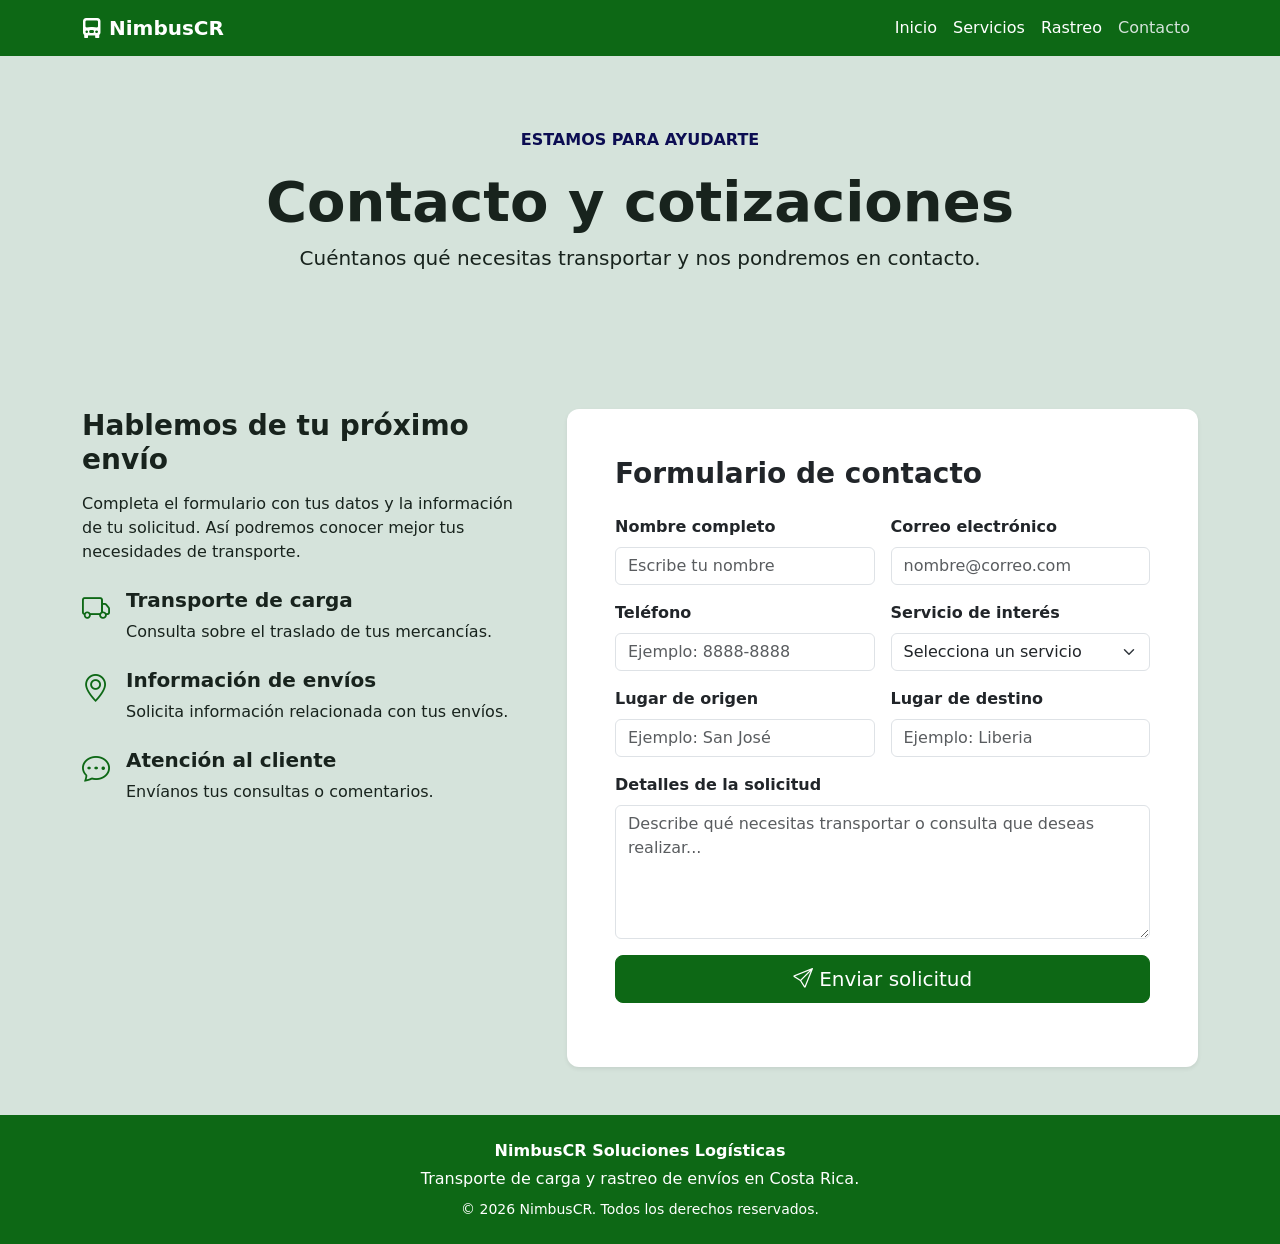
<file: contacto.html>
<!DOCTYPE html>
<html lang="es">

<head>
    <meta charset="UTF-8">
    <meta name="viewport" content="width=device-width, initial-scale=1.0">
    <meta name="description"
        content="Contacta con NimbusCR Soluciones Logísticas y solicita información o una cotización de transporte de carga.">
    <title>NimbusCR | Contacto y cotizaciones</title>

    <link href="https://cdn.jsdelivr.net/npm/bootstrap@5.3.3/dist/css/bootstrap.min.css" rel="stylesheet">
    <link href="https://cdn.jsdelivr.net/npm/bootstrap-icons@1.11.3/font/bootstrap-icons.min.css" rel="stylesheet">
    <link rel="stylesheet" href="css/estilos.css">
</head>

<body>

    <header>
        <nav class="navbar navbar-expand-lg navbar-dark bg-nimbus-green">
            <div class="container">
                <a class="navbar-brand fw-bold" href="index.html">
                    <i class="bi bi-truck-front-fill"></i> NimbusCR
                </a>

                <button class="navbar-toggler" type="button" data-bs-toggle="collapse" data-bs-target="#menuPrincipal"
                    aria-controls="menuPrincipal" aria-expanded="false" aria-label="Abrir menú de navegación">
                    <span class="navbar-toggler-icon"></span>
                </button>

                <div class="collapse navbar-collapse" id="menuPrincipal">
                    <ul class="navbar-nav ms-auto">
                        <li class="nav-item"><a class="nav-link" href="index.html">Inicio</a></li>
                        <li class="nav-item"><a class="nav-link" href="servicios.html">Servicios</a></li>
                        <li class="nav-item"><a class="nav-link" href="rastreo.html">Rastreo</a></li>
                        <li class="nav-item"><a class="nav-link active" aria-current="page"
                                href="contacto.html">Contacto</a></li>
                    </ul>
                </div>
            </div>
        </nav>
    </header>

    <main>
        <section class="bg-nimbus-light py-5">
            <div class="container text-center py-4">
                <p class="text-nimbus-blue fw-semibold text-uppercase">Estamos para ayudarte</p>
                <h1 class="display-4 fw-bold">Contacto y cotizaciones</h1>
                <p class="lead">Cuéntanos qué necesitas transportar y nos pondremos en contacto.</p>
            </div>
        </section>

        <section class="container py-5">
            <div class="row g-5">

                <div class="col-lg-5">
                    <h2 class="h3 fw-bold mb-3">Hablemos de tu próximo envío</h2>
                    <p>
                        Completa el formulario con tus datos y la información de tu solicitud. Así podremos conocer
                        mejor tus necesidades de transporte.
                    </p>

                    <div class="mt-4">
                        <article class="d-flex gap-3 mb-4">
                            <i class="bi bi-truck fs-3 text-nimbus-green" aria-hidden="true"></i>
                            <div>
                                <h3 class="h5 fw-bold">Transporte de carga</h3>
                                <p class="mb-0">Consulta sobre el traslado de tus mercancías.</p>
                            </div>
                        </article>

                        <article class="d-flex gap-3 mb-4">
                            <i class="bi bi-geo-alt fs-3 text-nimbus-green" aria-hidden="true"></i>
                            <div>
                                <h3 class="h5 fw-bold">Información de envíos</h3>
                                <p class="mb-0">Solicita información relacionada con tus envíos.</p>
                            </div>
                        </article>

                        <article class="d-flex gap-3">
                            <i class="bi bi-chat-dots fs-3 text-nimbus-green" aria-hidden="true"></i>
                            <div>
                                <h3 class="h5 fw-bold">Atención al cliente</h3>
                                <p class="mb-0">Envíanos tus consultas o comentarios.</p>
                            </div>
                        </article>
                    </div>

                
                </div>

                <div class="col-lg-7">
                    <div class="card border-0 shadow-sm">
                        <div class="card-body p-4 p-md-5">
                            <h2 class="h3 fw-bold mb-4">Formulario de contacto</h2>

                            <form action="#" method="get">

                                <div class="row g-3">

                                    <div class="col-md-6">
                                        <label for="nombre" class="form-label fw-semibold">Nombre completo</label>
                                        <input type="text" class="form-control" id="nombre" name="nombre"
                                            placeholder="Escribe tu nombre">
                                    </div>

                                    <div class="col-md-6">
                                        <label for="correo" class="form-label fw-semibold">Correo electrónico</label>
                                        <input type="email" class="form-control" id="correo" name="correo"
                                            placeholder="nombre@correo.com">
                                    </div>

                                    <div class="col-md-6">
                                        <label for="telefono" class="form-label fw-semibold">Teléfono</label>
                                        <input type="tel" class="form-control" id="telefono" name="telefono"
                                            placeholder="Ejemplo: 8888-8888">
                                    </div>

                                    <div class="col-md-6">
                                        <label for="servicio" class="form-label fw-semibold">Servicio de interés</label>
                                        <select class="form-select" id="servicio" name="servicio">
                                            <option value="" selected>Selecciona un servicio</option>
                                            <option value="Transporte de carga">Transporte de carga</option>
                                            <option value="Gestion de envios">Gestión de envíos</option>
                                            <option value="Rastreo de envios">Rastreo de envíos</option>
                                            <option value="Otro">Otro</option>
                                        </select>
                                    </div>

                                    <div class="col-md-6">
                                        <label for="origen" class="form-label fw-semibold">Lugar de origen</label>
                                        <input type="text" class="form-control" id="origen" name="origen"
                                            placeholder="Ejemplo: San José">
                                    </div>

                                    <div class="col-md-6">
                                        <label for="destino" class="form-label fw-semibold">Lugar de destino</label>
                                        <input type="text" class="form-control" id="destino" name="destino"
                                            placeholder="Ejemplo: Liberia">
                                    </div>

                                    <div class="col-12">
                                        <label for="mensaje" class="form-label fw-semibold">Detalles de la
                                            solicitud</label>
                                        <textarea class="form-control" id="mensaje" name="mensaje" rows="5"
                                            placeholder="Describe qué necesitas transportar o consulta que deseas realizar..."></textarea>
                                    </div>

                                    <div class="col-12">
                                        <button type="submit" class="btn btn-nimbus-green btn-lg w-100">
                                            <i class="bi bi-send" aria-hidden="true"></i> Enviar solicitud
                                        </button>
                                    </div>

                                </div>

                            </form>



                            <div id="mensajeContacto" class="mt-3" aria-live="polite" aria-atomic="true"></div>
                        </div>
                    </div>
                </div>

            </div>
        </section>
    </main>

    <footer class="bg-nimbus-green text-white py-4">
        <div class="container text-center">
            <p class="fw-bold mb-1">NimbusCR Soluciones Logísticas</p>
            <p class="mb-2">Transporte de carga y rastreo de envíos en Costa Rica.</p>
            <p class="small mb-0">&copy; 2026 NimbusCR. Todos los derechos reservados.</p>
        </div>
    </footer>

    <script src="https://cdn.jsdelivr.net/npm/bootstrap@5.3.3/dist/js/bootstrap.bundle.min.js"></script>

</body>

</html>
</file>
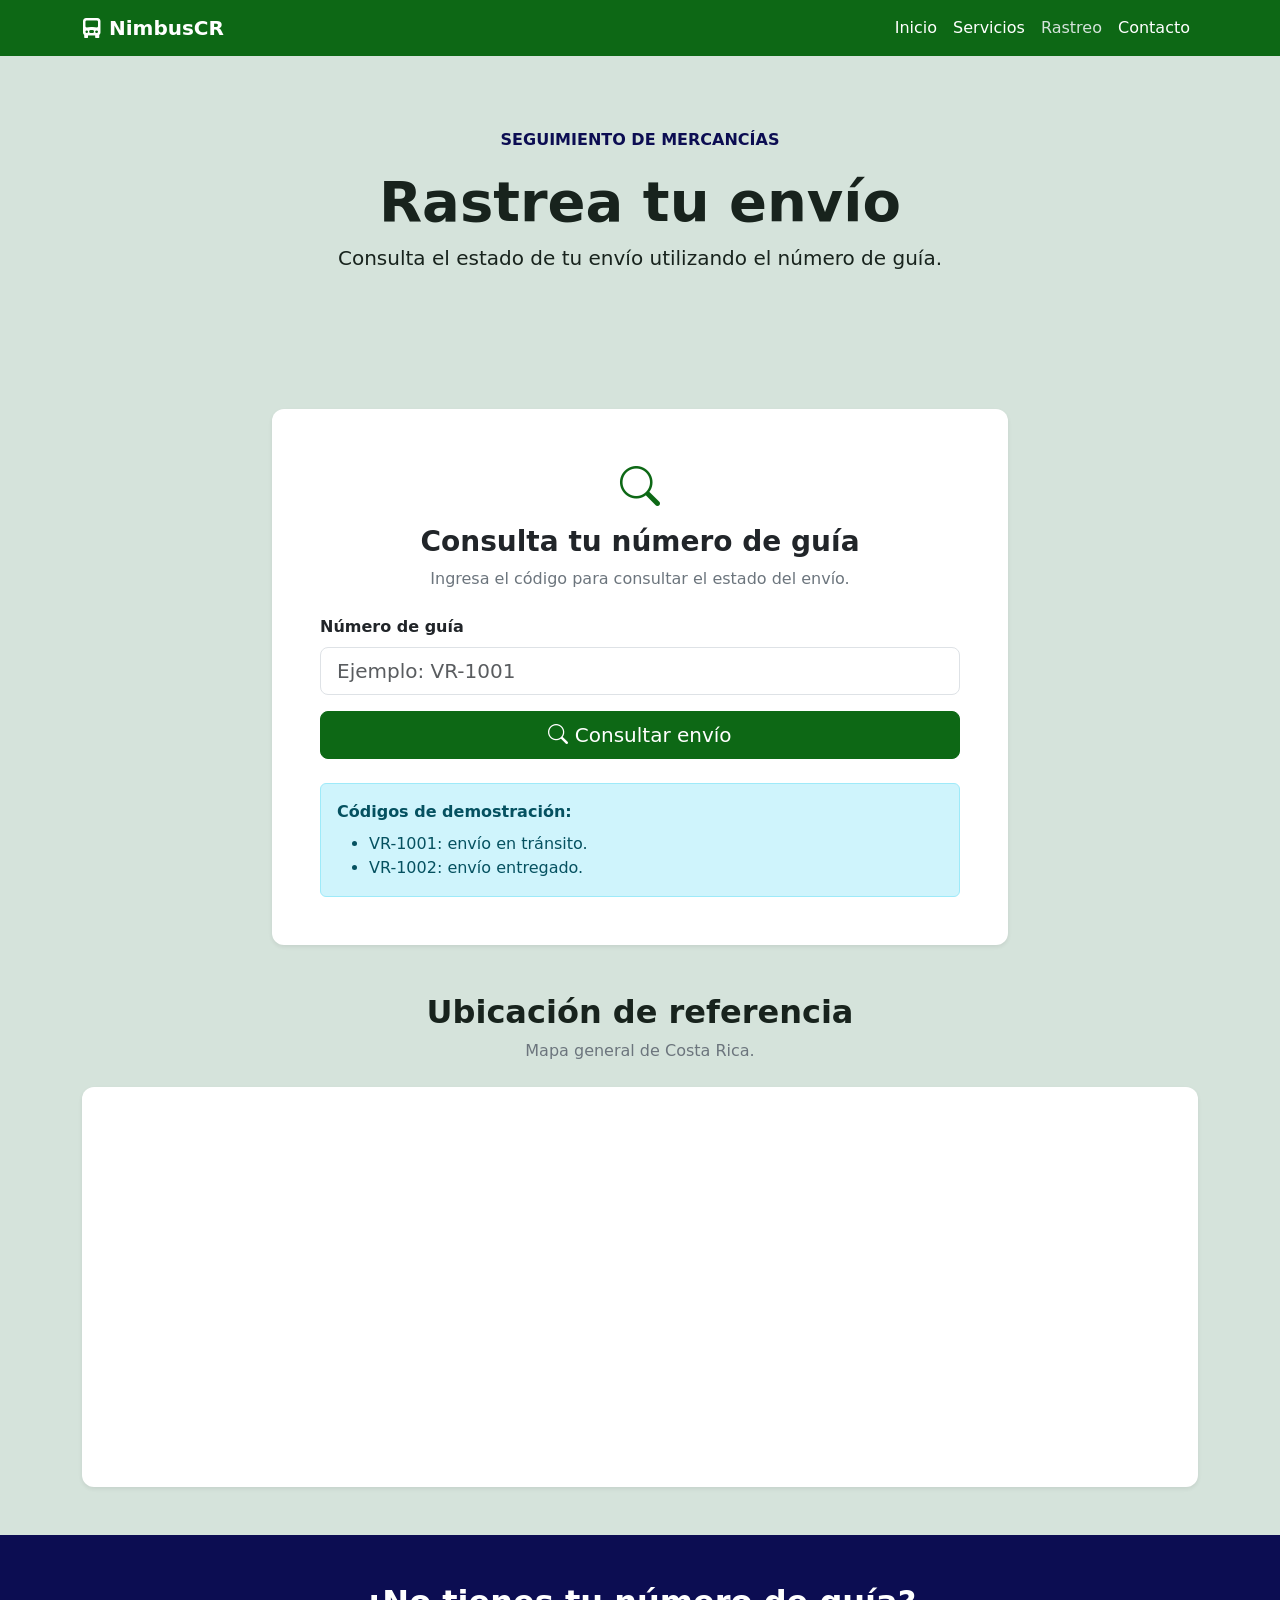
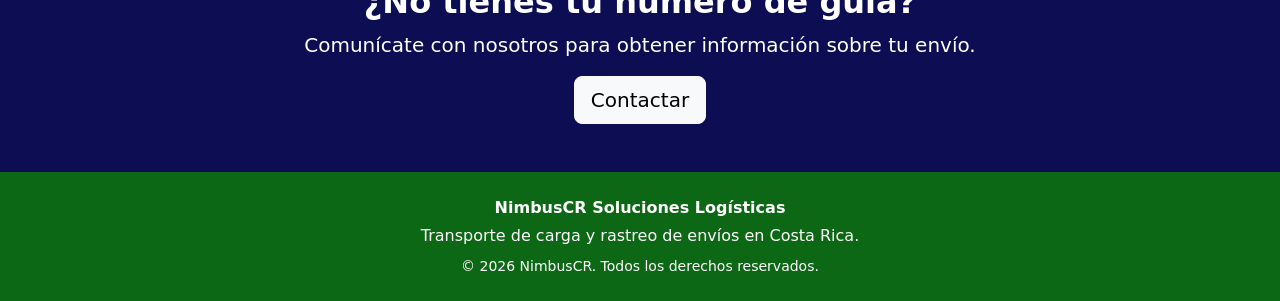
<file: rastreo.html>
<!DOCTYPE html>
<html lang="es">
<head>
    <meta charset="UTF-8">
    <meta name="viewport" content="width=device-width, initial-scale=1.0">
    <meta name="description" content="Consulta el estado de tus envíos mediante el sistema de rastreo de NimbusCR.">
    <title>NimbusCR | Rastreo de envíos</title>

    <link href="https://cdn.jsdelivr.net/npm/bootstrap@5.3.3/dist/css/bootstrap.min.css" rel="stylesheet">
    <link href="https://cdn.jsdelivr.net/npm/bootstrap-icons@1.11.3/font/bootstrap-icons.min.css" rel="stylesheet">
    <link rel="stylesheet" href="css/estilos.css">
</head>

<body>

    <header>
        <nav class="navbar navbar-expand-lg navbar-dark bg-nimbus-green">
            <div class="container">
                <a class="navbar-brand fw-bold" href="index.html">
                    <i class="bi bi-truck-front-fill"></i> NimbusCR
                </a>

                <button class="navbar-toggler" type="button" data-bs-toggle="collapse" data-bs-target="#menuPrincipal" aria-controls="menuPrincipal" aria-expanded="false" aria-label="Abrir menú de navegación">
                    <span class="navbar-toggler-icon"></span>
                </button>

                <div class="collapse navbar-collapse" id="menuPrincipal">
                    <ul class="navbar-nav ms-auto">
                        <li class="nav-item"><a class="nav-link" href="index.html">Inicio</a></li>
                        <li class="nav-item"><a class="nav-link" href="servicios.html">Servicios</a></li>
                        <li class="nav-item"><a class="nav-link active" aria-current="page" href="rastreo.html">Rastreo</a></li>
                        <li class="nav-item"><a class="nav-link" href="contacto.html">Contacto</a></li>
                    </ul>
                </div>
            </div>
        </nav>
    </header>

    <main>
        <section class="bg-nimbus-light py-5">
            <div class="container text-center py-4">
                <p class="text-nimbus-blue fw-semibold text-uppercase">Seguimiento de mercancías</p>
                <h1 class="display-4 fw-bold">Rastrea tu envío</h1>
                <p class="lead">Consulta el estado de tu envío utilizando el número de guía.</p>
            </div>
        </section>

        <section class="container py-5">
            <div class="row justify-content-center">
                <div class="col-lg-8">
                    <div class="card border-0 shadow-sm">
                        <div class="card-body p-4 p-md-5">
                            <div class="text-center mb-4">
                                <i class="bi bi-search fs-1 text-nimbus-green" aria-hidden="true"></i>
                                <h2 class="h3 fw-bold mt-2">Consulta tu número de guía</h2>
                                <p class="text-secondary">Ingresa el código para consultar el estado del envío.</p>
                            </div>

                            <form id="formRastreo">
                                <div class="mb-3">
                                    <label for="numeroGuia" class="form-label fw-semibold">Número de guía</label>
                                    <input
                                        type="text"
                                        class="form-control form-control-lg"
                                        id="numeroGuia"
                                        name="numeroGuia"
                                        placeholder="Ejemplo: VR-1001"
                                        autocomplete="off"
                                        required>
                                </div>

                                <button type="submit" class="btn btn-nimbus-green btn-lg w-100">
                                    <i class="bi bi-search" aria-hidden="true"></i> Consultar envío
                                </button>
                            </form>

                            <div id="resultadoRastreo" class="mt-4" aria-live="polite" aria-atomic="true"></div>

                            <div class="alert alert-info mt-4 mb-0">
                                <strong>Códigos de demostración:</strong>
                                <ul class="mb-0 mt-2">
                                    <li>VR-1001: envío en tránsito.</li>
                                    <li>VR-1002: envío entregado.</li>
                                </ul>
                            </div>
                        </div>
                    </div>
                </div>
            </div>
        </section>

        <section class="container pb-5">
            <div class="text-center mb-4">
                <h2 class="fw-bold">Ubicación de referencia</h2>
                <p class="text-secondary">Mapa general de Costa Rica.</p>
            </div>

            <div class="card border-0 shadow-sm overflow-hidden">
                <iframe
                    title="Mapa de referencia de Costa Rica"
                    src="https://www.openstreetmap.org/export/embed.html?bbox=-85.9%2C8.0%2C-82.4%2C11.3&layer=mapnik"
                    width="100%"
                    height="400"
                    style="border:0;"
                    loading="lazy">
                </iframe>
            </div>

        
        </section>

        <section class="bg-nimbus-blue text-white py-5">
            <div class="container text-center">
                <h2 class="fw-bold">¿No tienes tu número de guía?</h2>
                <p class="lead">Comunícate con nosotros para obtener información sobre tu envío.</p>
                <a href="contacto.html" class="btn btn-light btn-lg">Contactar</a>
            </div>
        </section>
    </main>

    <footer class="bg-nimbus-green text-white py-4">
        <div class="container text-center">
            <p class="fw-bold mb-1">NimbusCR Soluciones Logísticas</p>
            <p class="mb-2">Transporte de carga y rastreo de envíos en Costa Rica.</p>
            <p class="small mb-0">&copy; 2026 NimbusCR. Todos los derechos reservados.</p>
        </div>
    </footer>

    <script src="https://cdn.jsdelivr.net/npm/bootstrap@5.3.3/dist/js/bootstrap.bundle.min.js"></script>
    <script src="js/rastreo.js"></script>
</body>
</html>
</file>
<file: css/estilos.css>
:root {
    --nimbus-light: #d5e3db;
    --nimbus-green: #0d6815;
    --nimbus-blue: #0c0d52;

    --bs-primary: #0d6815;
    --bs-primary-rgb: 13, 104, 21;

    --bs-link-color: #0c0d52;
    --bs-link-hover-color: #0d6815;
}



body {
    background-color: var(--nimbus-light);
    color: #18231d;
}

.bg-nimbus-light {
    background-color: var(--nimbus-light) !important;
}

.bg-nimbus-green {
    background-color: var(--nimbus-green) !important;
}

.bg-nimbus-blue {
    background-color: var(--nimbus-blue) !important;
}

.text-nimbus-green {
    color: var(--nimbus-green) !important;
}

.text-nimbus-blue {
    color: var(--nimbus-blue) !important;
}


.btn-nimbus-green {
    background-color: var(--nimbus-green);
    border-color: var(--nimbus-green);
    color: #ffffff;
}

.btn-nimbus-green:hover,
.btn-nimbus-green:focus {
    background-color: #09510f;
    border-color: #09510f;
    color: #ffffff;
}

.btn-nimbus-blue {
    background-color: var(--nimbus-blue);
    border-color: var(--nimbus-blue);
    color: #ffffff;
}

.btn-nimbus-blue:hover,
.btn-nimbus-blue:focus {
    background-color: #080936;
    border-color: #080936;
    color: #ffffff;
}

.btn-outline-nimbus-blue {
    color: var(--nimbus-blue);
    border-color: var(--nimbus-blue);
}

.btn-outline-nimbus-blue:hover,
.btn-outline-nimbus-blue:focus {
    background-color: var(--nimbus-blue);
    border-color: var(--nimbus-blue);
    color: #ffffff;
}



.navbar-dark .navbar-nav .nav-link {
    color: #ffffff;
}

.navbar-dark .navbar-nav .nav-link:hover,
.navbar-dark .navbar-nav .nav-link.active {
    color: var(--nimbus-light);
}


.card {
    border-radius: 0.75rem;
}

.card-img-top {
    height: 220px;
    object-fit: cover;
}

.form-control:focus,
.form-select:focus,
.form-check-input:focus {
    border-color: var(--nimbus-green);
    box-shadow: 0 0 0 0.25rem rgba(13, 104, 21, 0.20);
}

.form-check-input:checked {
    background-color: var(--nimbus-green);
    border-color: var(--nimbus-green);
}

a {
    color: var(--nimbus-blue);
}

a:hover {
    color: var(--nimbus-green);
}
</file>
